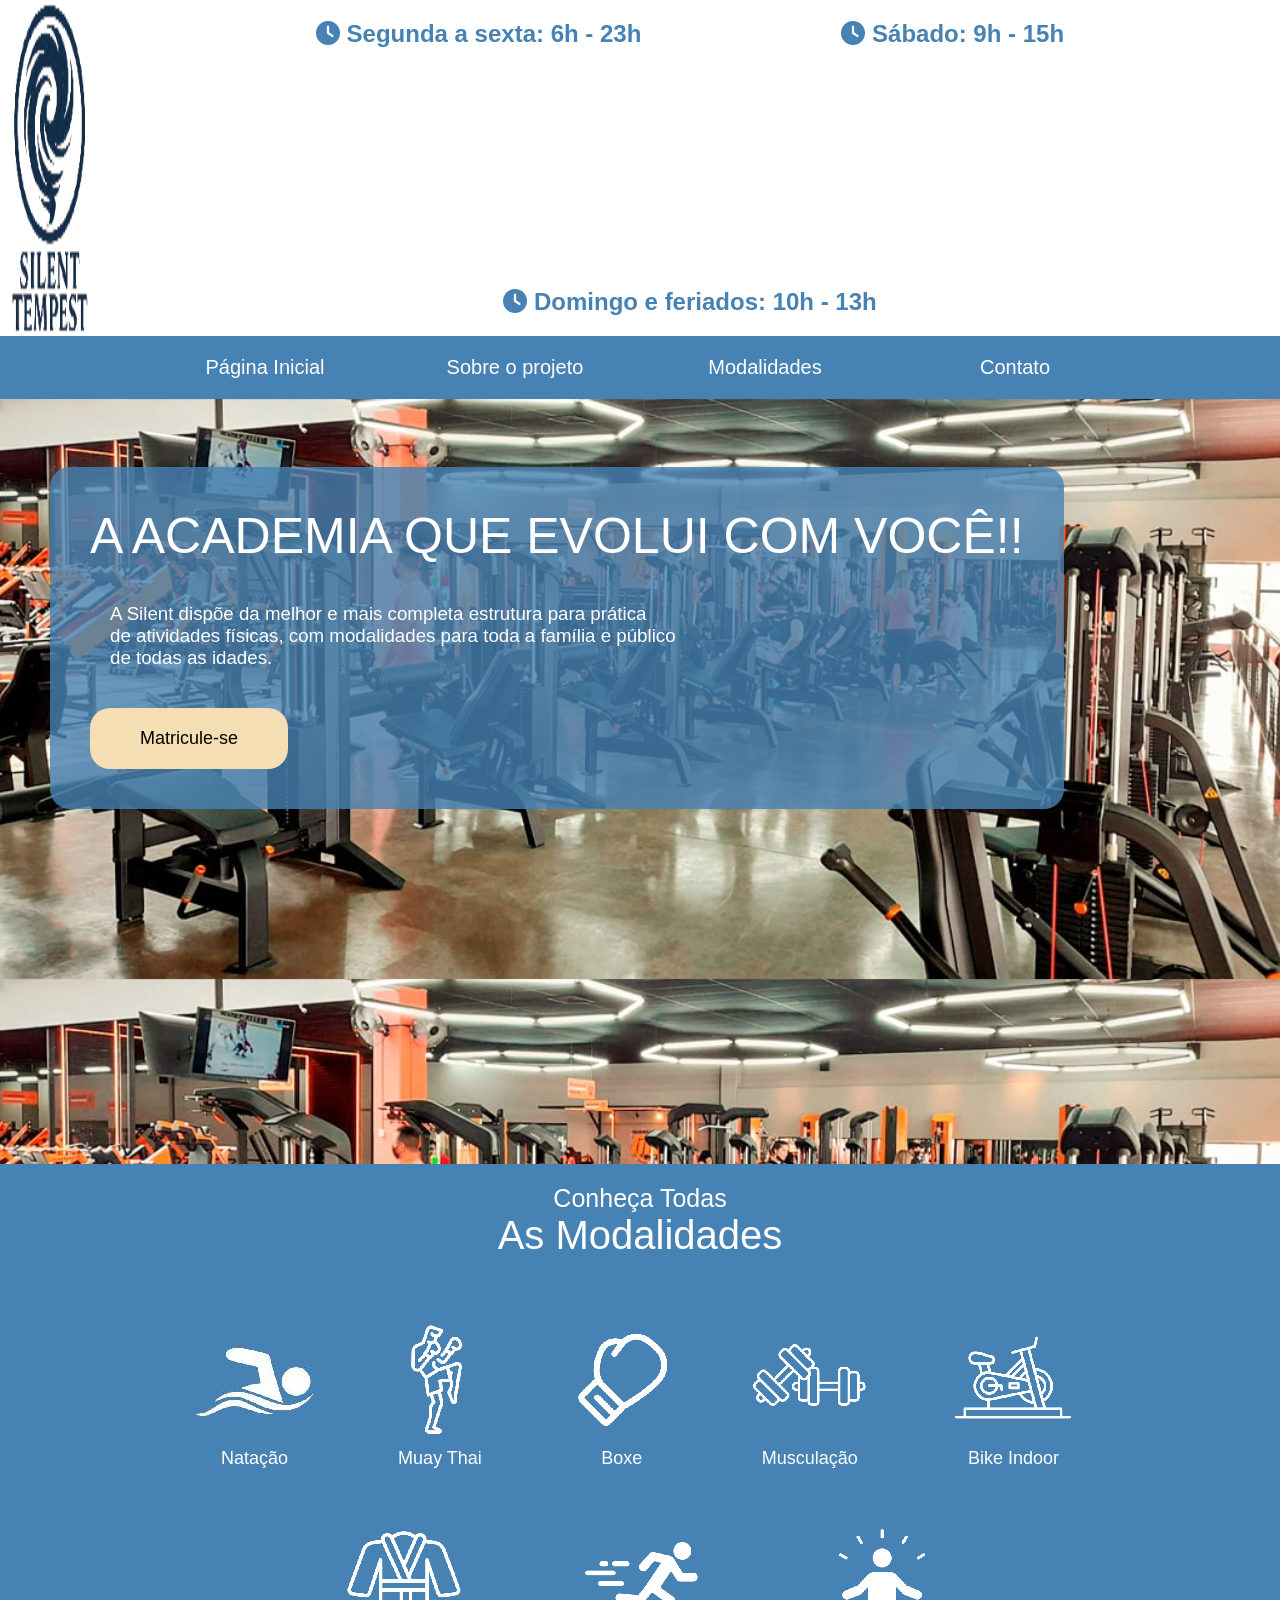
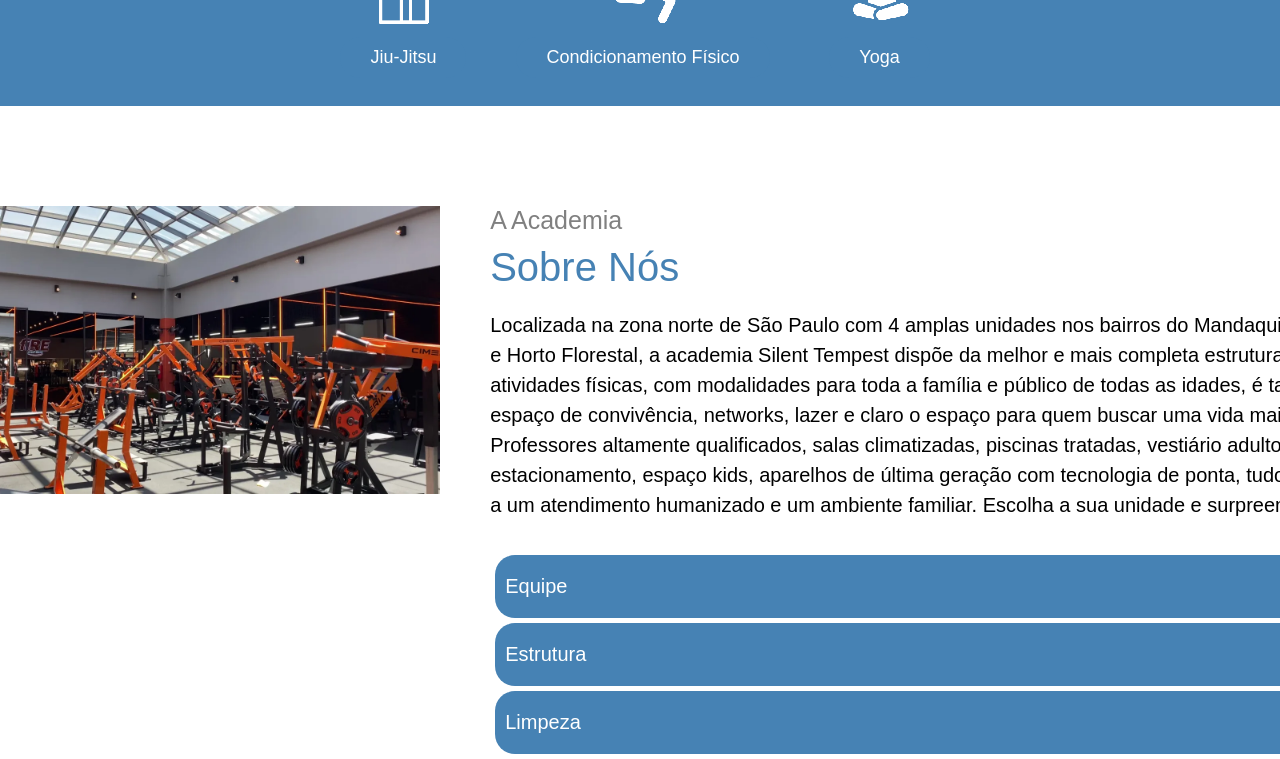
<file: site 2/site12/projeto25.html>
<!DOCTYPE html>
<html lang="en">
<head>
    <meta charset="UTF-8">
    <meta name="viewport" content="width=p, initial-scale=1.0">
    <title>Início - Academia Silent Tempest</title>
    <link rel="stylesheet" href="projeto25.css">
    <link rel="stylesheet" href="https://cdnjs.cloudflare.com/ajax/libs/font-awesome/6.5.0/css/all.min.css">
    <link rel="shortcut icon" href="imagens/Silentcopy.ico" type="image/x-icon">
</head>
<body>
    <div class="menu2">
        <img src="imagens/Logo academia.png" alt="Logo da academia">
        <nav class="horários">
            <h1><i class="fa-solid fa-clock"></i> Segunda a sexta: 6h - 23h</h1>
            <h1><i class="fa-solid fa-clock"></i> Sábado: 9h - 15h</h1>
            <h1><i class="fa-solid fa-clock"></i> Domingo e feriados: 10h - 13h</h1>
        </nav>
    </div>
    <div class="menu1">
            <nav class="navegacao">
                <ul class="navegacao1">
                    <li><a href="/site 2/site12/projeto25.html">Página Inicial</a></li>
                    <li><a href="/site 2/site14/sobre.html">Sobre o projeto</a></li>
                    <li><a href="/site 2/site13/modalidades.html">Modalidades</a></li>
                    <li><a href="/site 2/site15/contato.html">Contato</a></li>
                </ul>
            </nav>
    </div>
    <div class="setor1">
        <br>
        <div class="texto">
            <h1>A ACADEMIA QUE EVOLUI COM VOCÊ!!</h1>
            <div class="textinho">
                <h3>A Silent dispõe da melhor e mais completa estrutura para prática <br>
                    de atividades físicas, com modalidades para toda a família e público <br>
                    de todas as idades.
                </h3>
            </div>
            <a href="" class="button">Matricule-se</a>
        </div>
    </div>
    <div class="setor2">
        <h2>Conheça Todas</h2>
        <h1>As Modalidades</h1>
        <div class="modalidades">
            <div class="item1">
                <img src="imagens/Novo Projeto.jpg" alt="foto Natação">
                <button><a href="">Natação</a></button>
            </div>
            <div class="item2">
                <img src="imagens/muay thai.png" alt="muay thai">
                <button><a href="">Muay Thai</a></button>
            </div>
            <div class="item3">
                <img src="imagens/Boxe.png" alt="boxe">
                <button><a href="">Boxe</a></button>
            </div>
            <div class="item4">
                <img src="imagens/musculação.png" alt="dumbells">
                <button><a href="">Musculação</a></button>
            </div>
            <div class="item5">
                <img src="imagens/bike_indoor.png" alt="bike">
                <button><a href="">Bike Indoor</a></button>
            </div>
        </div>
        <br>
        <div class="modalidades2">
            <div class="item6">
                <img src="imagens/jiujitsu.png" alt="Jiu-Jitsu">
                <button><a href="">Jiu-Jitsu</a></button>
            </div>
            <div class="item7">
                <img src="imagens/cond.png" alt="pessoa correndo">
                <button><a href="">Condicionamento Físico</a></button>
            </div>
            <div class="item8">
                <img src="imagens/yoga.png" alt="Yoga">
                <button><a href="">Yoga</a></button>
            </div>
        </div>
        <br>
    </div>
    <section class="sobre">
        <img src="imagens/academia_fire_2.png" alt="foto da academia">
        <div class="sobre2">
            <h3>A Academia</h3>
            <h1>Sobre Nós</h1>
            <pre>
Localizada na zona norte de São Paulo com 4 amplas unidades nos bairros do Mandaqui, Cantareira, Imirim
e Horto Florestal, a academia Silent Tempest dispõe da melhor e mais completa estrutura para prática de
atividades físicas, com modalidades para toda a família e público de todas as idades, é também um
espaço de convivência, networks, lazer e claro o espaço para quem buscar uma vida mais saudável.
Professores altamente qualificados, salas climatizadas, piscinas tratadas, vestiário adulto e infantil,
estacionamento, espaço kids, aparelhos de última geração com tecnologia de ponta, tudo isso combinado
a um atendimento humanizado e um ambiente familiar. Escolha a sua unidade e surpreenda-se.
            </pre>
            <div class="por1">
                <p>Equipe</p>
                <p>100%</p>
            </div>
            <div class="por2">
                <p>Estrutura</p>
                <p>100%</p>
            </div>
            <div class="por3">
                <p>Limpeza</p>
                <p>100%</p>
            </div>
        </div>
    </section>
</body>
</html>
</file>
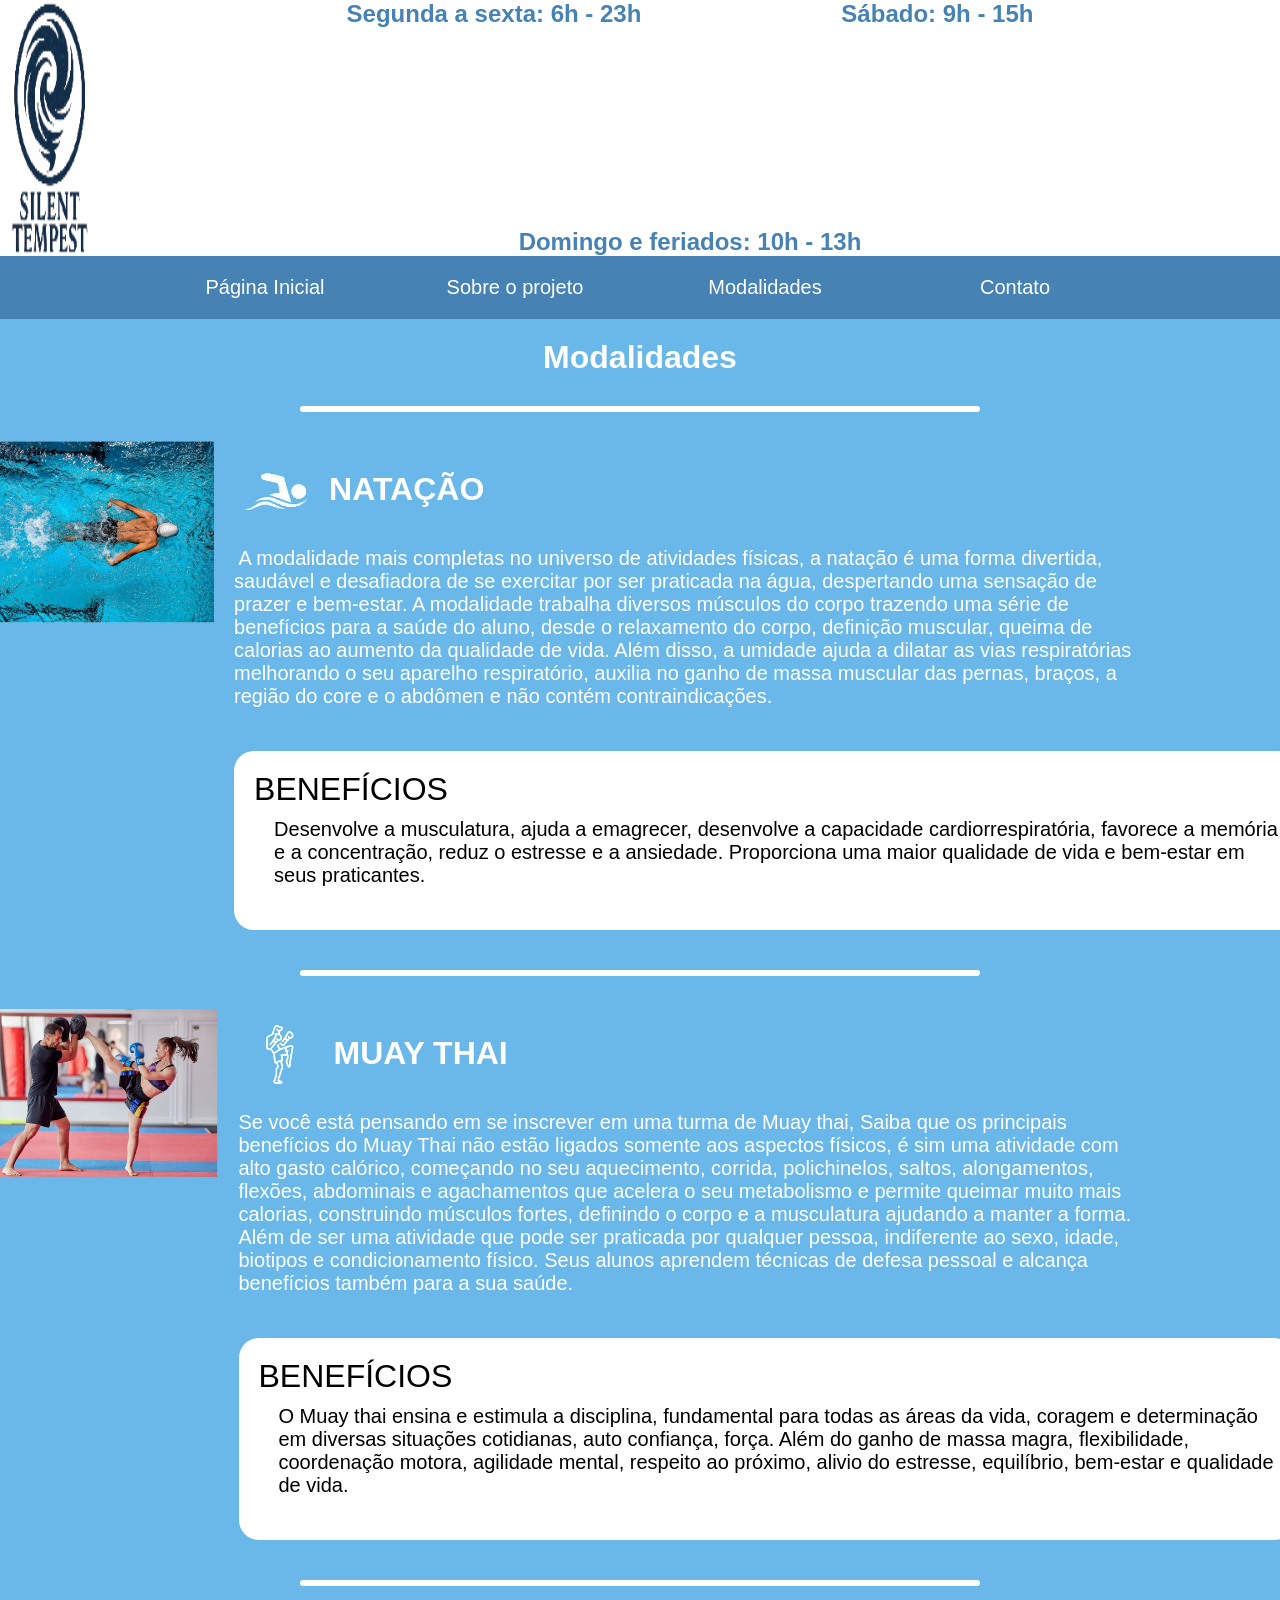
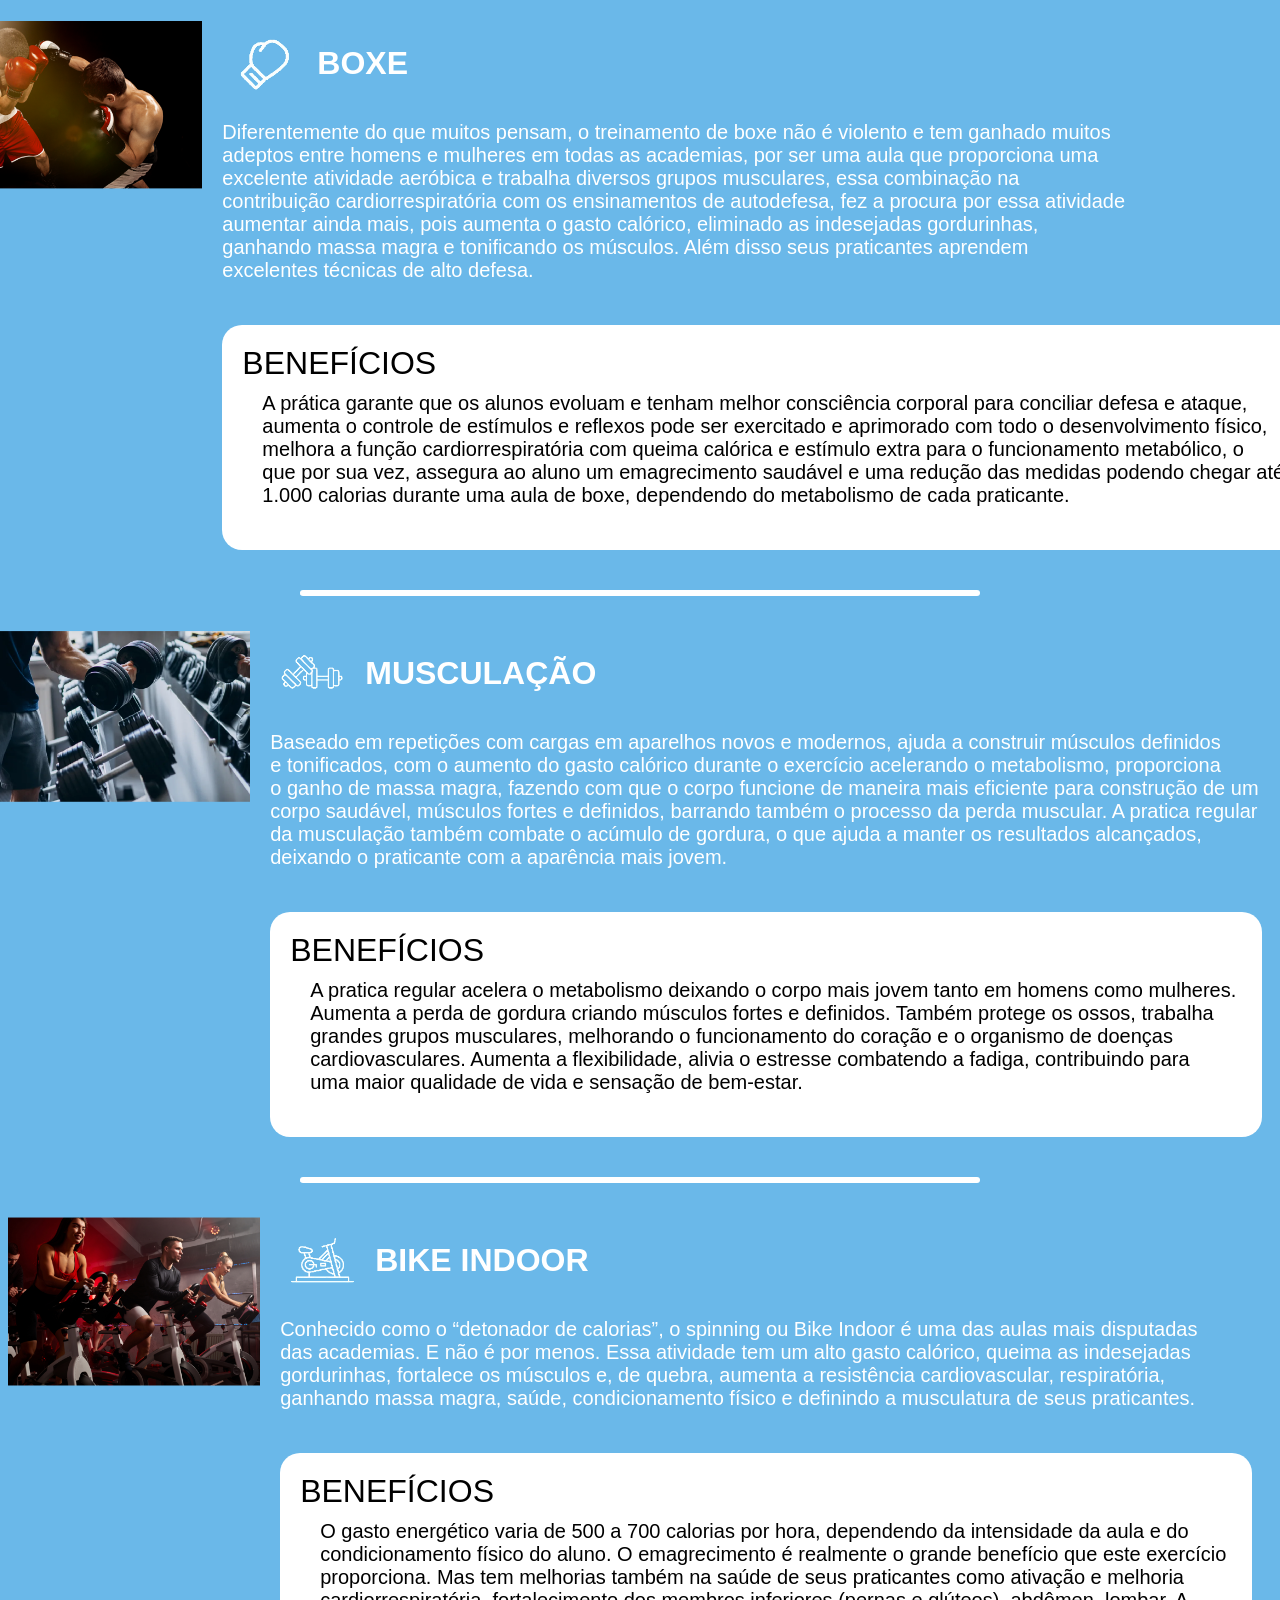
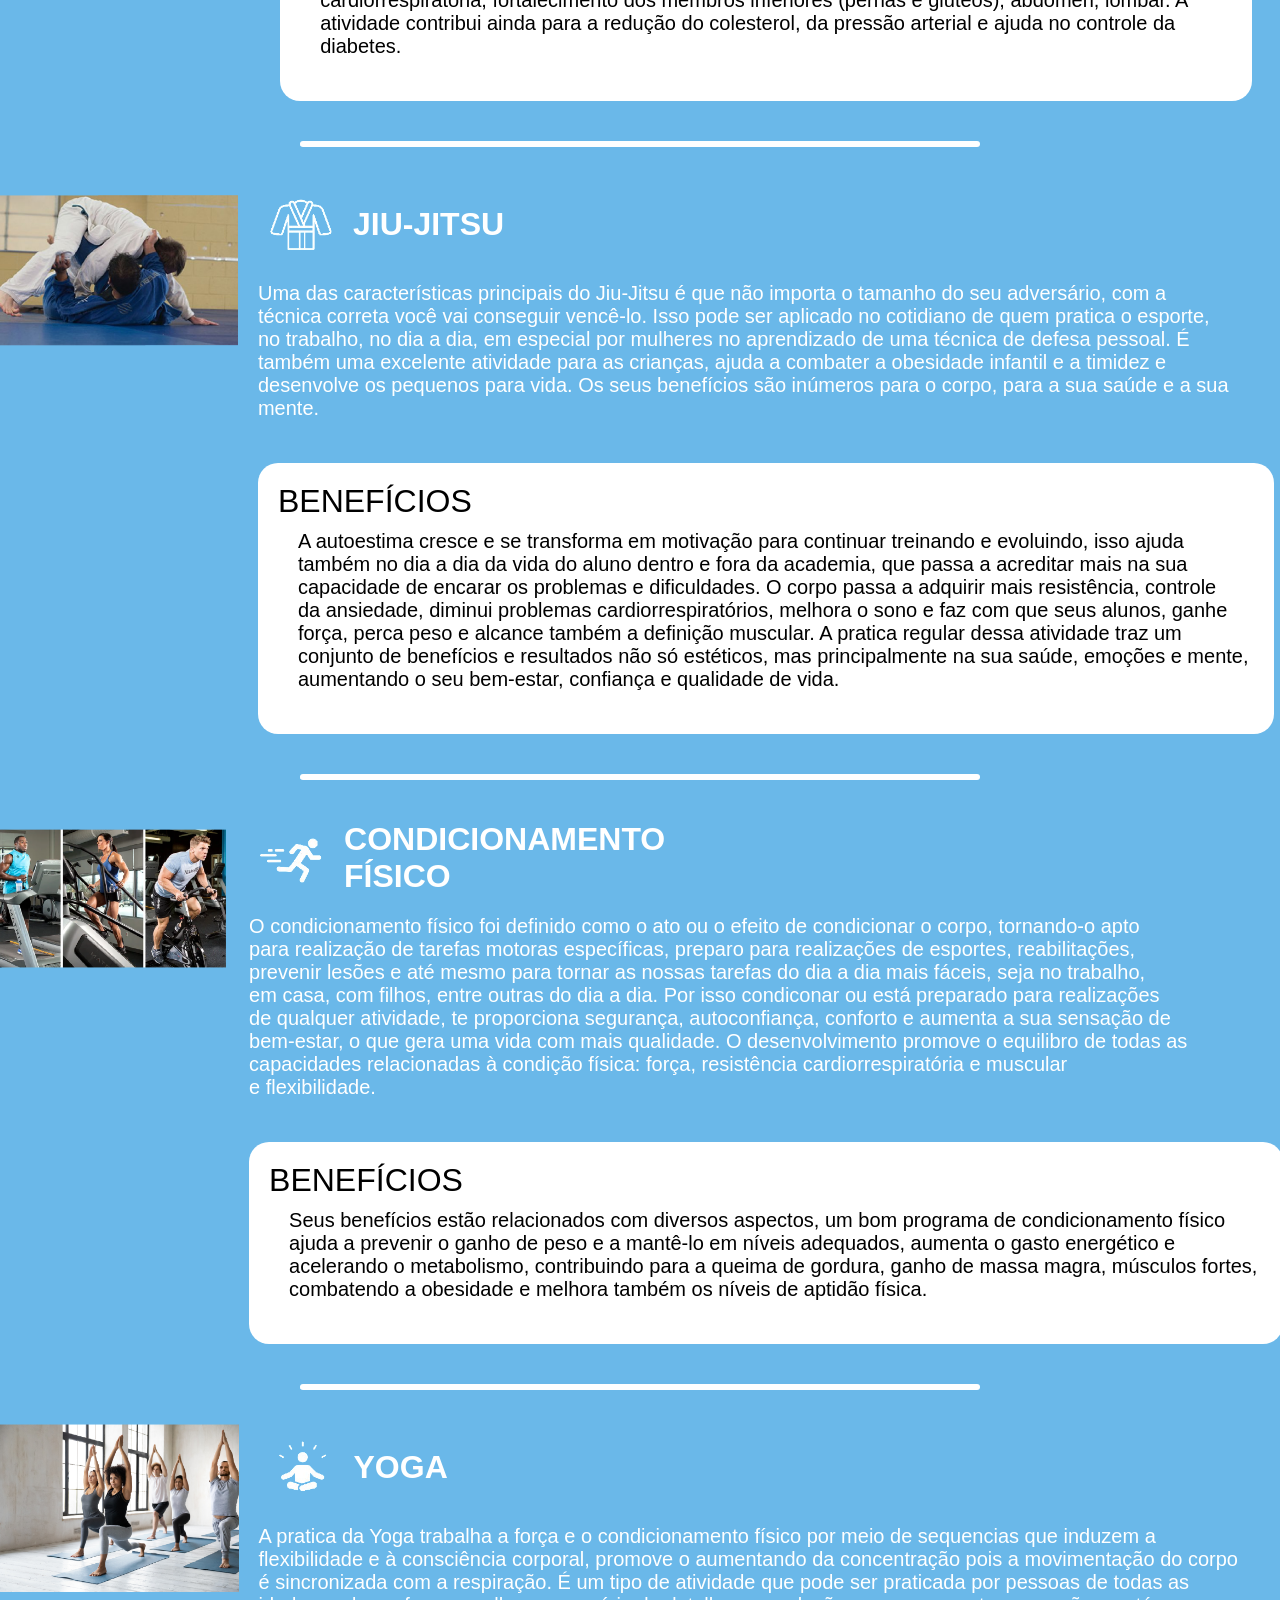
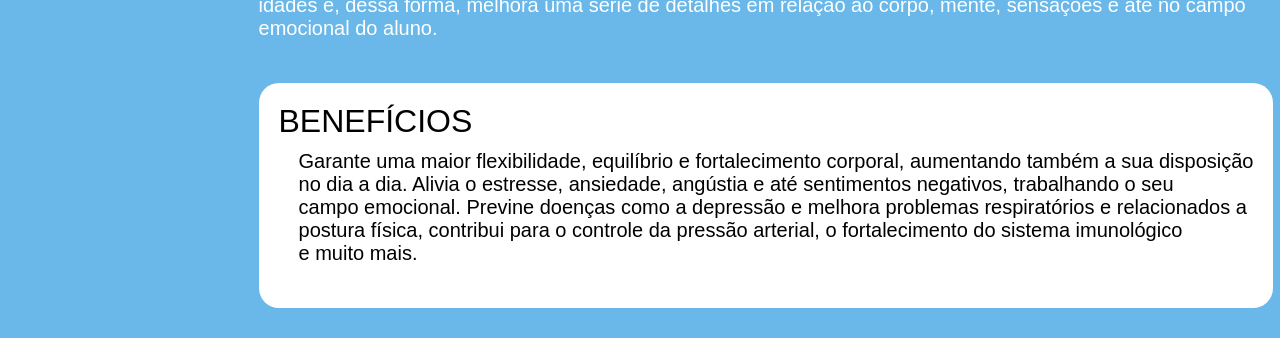
<file: site 2/site13/modalidades.html>
<!DOCTYPE html>
<html lang="en">
<head>
    <meta charset="UTF-8">
    <meta name="viewport" content="width=device-width, initial-scale=1.0">
    <title>Modalidades - Academia Silent Tempest</title>
    <link rel="stylesheet" href="mod.css">
    <link rel="shortcut icon" href="imagens/Silentcopy.ico" type="image/x-icon">
</head>
<body>
    <div class="menu2">
        <img src="imagens/Logo academia.png" alt="Logo da academia">
        <nav class="horários">
            <h1><i class="fa-solid fa-clock"></i> Segunda a sexta: 6h - 23h</h1>
            <h1><i class="fa-solid fa-clock"></i> Sábado: 9h - 15h</h1>
            <h1><i class="fa-solid fa-clock"></i> Domingo e feriados: 10h - 13h</h1>
        </nav>
    </div>
    <div class="menu1">
            <nav class="navegacao">
                <ul class="navegacao1">
                    <li><a href="/site 2/site12/projeto25.html">Página Inicial</a></li>
                    <li><a href="/site 2/site14/sobre.html">Sobre o projeto</a></li>
                    <li><a href="/site 2/site13/modalidades.html">Modalidades</a></li>
                    <li><a href="/site 2/site15/contato.html">Contato</a></li>
                </ul>
            </nav>
    </div>
    <div class="modalidades">
        <h1 class="titulinho">
            Modalidades
        </h1>
        <div class="barra">
            <p>a</p>
        </div>
        <div class="modal">
            <img src="imagens/pessoa-nado.png" alt="pessoa nadando">
            <div class="texto1">
                <div class="titulo">
                    <img src="imagens/image.png" alt="">
                    <h1>NATAÇÃO</h1>
                </div>
                <pre>
 A modalidade mais completas no universo de atividades físicas, a natação é uma forma divertida,
saudável e desafiadora de se exercitar por ser praticada na água, despertando uma sensação de
prazer e bem-estar. A modalidade trabalha diversos músculos do corpo trazendo uma série de
benefícios para a saúde do aluno, desde o relaxamento do corpo, definição muscular, queima de
calorias ao aumento da qualidade de vida. Além disso, a umidade ajuda a dilatar as vias respiratórias
melhorando o seu aparelho respiratório, auxilia no ganho de massa muscular das pernas, braços, a
região do core e o abdômen e não contém contraindicações.
                </pre>
                <div class="b1">
                    <h1>BENEFÍCIOS</h1>
                    <pre>
Desenvolve a musculatura, ajuda a emagrecer, desenvolve a capacidade cardiorrespiratória, favorece a memória
e a concentração, reduz o estresse e a ansiedade. Proporciona uma maior qualidade de vida e bem-estar em
seus praticantes.
                    </pre>
                </div>
            </div>
        </div>
        <div class="barra">
            <p>a</p>
        </div>
        <div class="modal">
            <img src="imagens/Novo Projeto.png" alt="pessoa lutando">
            <div class="texto1">
                <div class="titulo">
                    <img src="imagens/muay_thai-removed.png" alt="">
                    <h1>MUAY THAI</h1>
                </div>
                <pre>
Se você está pensando em se inscrever em uma turma de Muay thai, Saiba que os principais
benefícios do Muay Thai não estão ligados somente aos aspectos físicos, é sim uma atividade com
alto gasto calórico, começando no seu aquecimento, corrida, polichinelos, saltos, alongamentos,
flexões, abdominais e agachamentos que acelera o seu metabolismo e permite queimar muito mais
calorias, construindo músculos fortes, definindo o corpo e a musculatura ajudando a manter a forma.
Além de ser uma atividade que pode ser praticada por qualquer pessoa, indiferente ao sexo, idade,
biotipos e condicionamento físico. Seus alunos aprendem técnicas de defesa pessoal e alcança
benefícios também para a sua saúde.
                </pre>
                <div class="b1">
                    <h1>BENEFÍCIOS</h1>
                    <pre>
O Muay thai ensina e estimula a disciplina, fundamental para todas as áreas da vida, coragem e determinação
em diversas situações cotidianas, auto confiança, força. Além do ganho de massa magra, flexibilidade,
coordenação motora, agilidade mental, respeito ao próximo, alivio do estresse, equilíbrio, bem-estar e qualidade
de vida.
                    </pre>
                </div>
            </div>
        </div>
        <div class="barra">
            <p>a</p>
        </div>
        <div class="modal">
            <img src="imagens/Novo Projeto (2).png" alt="pessoa lutando 2">
            <div class="texto1">
                <div class="titulo">
                    <img src="imagens/Boxe-removed.png" alt="">
                    <h1>BOXE</h1>
                </div>
                <pre>
Diferentemente do que muitos pensam, o treinamento de boxe não é violento e tem ganhado muitos
adeptos entre homens e mulheres em todas as academias, por ser uma aula que proporciona uma
excelente atividade aeróbica e trabalha diversos grupos musculares, essa combinação na
contribuição cardiorrespiratória com os ensinamentos de autodefesa, fez a procura por essa atividade
aumentar ainda mais, pois aumenta o gasto calórico, eliminado as indesejadas gordurinhas,
ganhando massa magra e tonificando os músculos. Além disso seus praticantes aprendem
excelentes técnicas de alto defesa.
                </pre>
                <div class="b1">
                    <h1>BENEFÍCIOS</h1>
                    <pre>
A prática garante que os alunos evoluam e tenham melhor consciência corporal para conciliar defesa e ataque, 
aumenta o controle de estímulos e reflexos pode ser exercitado e aprimorado com todo o desenvolvimento físico, 
melhora a função cardiorrespiratória com queima calórica e estímulo extra para o funcionamento metabólico, o 
que por sua vez, assegura ao aluno um emagrecimento saudável e uma redução das medidas podendo chegar até 
1.000 calorias durante uma aula de boxe, dependendo do metabolismo de cada praticante.
                    </pre>
                </div>
            </div> 
        </div>
        <div class="barra">
            <p>a</p>
        </div>
        <div class="modal">
            <img src="imagens/Novo Projeto (3).png" alt="pessoa pegando peso">
            <div class="texto1">
                <div class="titulo">
                    <img src="imagens/musculacao-removed.png" alt="">
                    <h1>MUSCULAÇÃO</h1>
                </div>
                <pre>
Baseado em repetições com cargas em aparelhos novos e modernos, ajuda a construir músculos definidos 
e tonificados, com o aumento do gasto calórico durante o exercício acelerando o metabolismo, proporciona 
o ganho de massa magra, fazendo com que o corpo funcione de maneira mais eficiente para construção de um 
corpo saudável, músculos fortes e definidos, barrando também o processo da perda muscular. A pratica regular
da musculação também combate o acúmulo de gordura, o que ajuda a manter os resultados alcançados, 
deixando o praticante com a aparência mais jovem.
                </pre>
                <div class="b1">
                    <h1>BENEFÍCIOS</h1>
                    <pre>
A pratica regular acelera o metabolismo deixando o corpo mais jovem tanto em homens como mulheres. 
Aumenta a perda de gordura criando músculos fortes e definidos. Também protege os ossos, trabalha 
grandes grupos musculares, melhorando o funcionamento do coração e o organismo de doenças 
cardiovasculares. Aumenta a flexibilidade, alivia o estresse combatendo a fadiga, contribuindo para 
uma maior qualidade de vida e sensação de bem-estar.
                    </pre>
                </div>
            </div>
        </div>
        <div class="barra">
            <p>a</p>
        </div>
        <div class="modal">
            <img src="imagens/Novo Projeto (4).png" alt="pessoa bicicletando">
            <div class="texto1">
                <div class="titulo">
                    <img src="imagens/bike_indoor-removed.png" alt="">
                    <h1>BIKE INDOOR</h1>
                </div>
                <pre>
Conhecido como o “detonador de calorias”, o spinning ou Bike Indoor é uma das aulas mais disputadas 
das academias. E não é por menos. Essa atividade tem um alto gasto calórico, queima as indesejadas 
gordurinhas, fortalece os músculos e, de quebra, aumenta a resistência cardiovascular, respiratória, 
ganhando massa magra, saúde, condicionamento físico e definindo a musculatura de seus praticantes.
                </pre>
                <div class="b1">
                    <h1>BENEFÍCIOS</h1>
                    <pre>
O gasto energético varia de 500 a 700 calorias por hora, dependendo da intensidade da aula e do 
condicionamento físico do aluno. O emagrecimento é realmente o grande benefício que este exercício 
proporciona. Mas tem melhorias também na saúde de seus praticantes como ativação e melhoria 
cardiorrespiratória, fortalecimento dos membros inferiores (pernas e glúteos), abdômen, lombar. A 
atividade contribui ainda para a redução do colesterol, da pressão arterial e ajuda no controle da 
diabetes.
                    </pre>
                </div>
            </div>
        </div>
        <div class="barra">
            <p>a</p>
        </div>
        <div class="modal">
            <img src="imagens/Novo Projeto (5).png" alt="pessoa no chão lutando">
            <div class="texto1">
                <div class="titulo">
                    <img src="imagens/jiujitsu-removed.png" alt="">
                    <h1>JIU-JITSU</h1>
                </div>
                <pre>
Uma das características principais do Jiu-Jitsu é que não importa o tamanho do seu adversário, com a 
técnica correta você vai conseguir vencê-lo. Isso pode ser aplicado no cotidiano de quem pratica o esporte, 
no trabalho, no dia a dia, em especial por mulheres no aprendizado de uma técnica de defesa pessoal. É 
também uma excelente atividade para as crianças, ajuda a combater a obesidade infantil e a timidez e 
desenvolve os pequenos para vida. Os seus benefícios são inúmeros para o corpo, para a sua saúde e a sua 
mente.
                </pre>
                <div class="b1">
                    <h1>BENEFÍCIOS</h1>
                    <pre>
A autoestima cresce e se transforma em motivação para continuar treinando e evoluindo, isso ajuda 
também no dia a dia da vida do aluno dentro e fora da academia, que passa a acreditar mais na sua 
capacidade de encarar os problemas e dificuldades. O corpo passa a adquirir mais resistência, controle 
da ansiedade, diminui problemas cardiorrespiratórios, melhora o sono e faz com que seus alunos, ganhe 
força, perca peso e alcance também a definição muscular. A pratica regular dessa atividade traz um 
conjunto de benefícios e resultados não só estéticos, mas principalmente na sua saúde, emoções e mente, 
aumentando o seu bem-estar, confiança e qualidade de vida.
                    </pre>
                </div>
            </div>
        </div>
        <div class="barra">
            <p>a</p>
        </div>
        <div class="modal">
            <img src="imagens/Novo Projeto (6).png" alt="pessoa correndo">
            <div class="texto1">
                <div class="titulo">
                    <img src="imagens/condfisico-removed.png" alt="">
                    <h1>CONDICIONAMENTO <br> FÍSICO</h1>
                </div>
                <pre>
O condicionamento físico foi definido como o ato ou o efeito de condicionar o corpo, tornando-o apto 
para realização de tarefas motoras específicas, preparo para realizações de esportes, reabilitações, 
prevenir lesões e até mesmo para tornar as nossas tarefas do dia a dia mais fáceis, seja no trabalho, 
em casa, com filhos, entre outras do dia a dia. Por isso condiconar ou está preparado para realizações 
de qualquer atividade, te proporciona segurança, autoconfiança, conforto e aumenta a sua sensação de 
bem-estar, o que gera uma vida com mais qualidade. O desenvolvimento promove o equilibro de todas as 
capacidades relacionadas à condição física: força, resistência cardiorrespiratória e muscular 
e flexibilidade.
                </pre>
                <div class="b1">
                    <h1>BENEFÍCIOS</h1>
                    <pre>
Seus benefícios estão relacionados com diversos aspectos, um bom programa de condicionamento físico 
ajuda a prevenir o ganho de peso e a mantê-lo em níveis adequados, aumenta o gasto energético e 
acelerando o metabolismo, contribuindo para a queima de gordura, ganho de massa magra, músculos fortes, 
combatendo a obesidade e melhora também os níveis de aptidão física.
                    </pre>
                </div>
            </div>
        </div>
        <div class="barra">
            <p>a</p>
        </div>
        <div class="modal">
            <img src="imagens/Novo Projeto (1).png" alt="pessoa nadando">
            <div class="texto1">
                <div class="titulo">
                    <img src="imagens/yoga-removed.png" alt="">
                    <h1>YOGA</h1>
                </div>
                <pre>
A pratica da Yoga trabalha a força e o condicionamento físico por meio de sequencias que induzem a 
flexibilidade e à consciência corporal, promove o aumentando da concentração pois a movimentação do corpo 
é sincronizada com a respiração. É um tipo de atividade que pode ser praticada por pessoas de todas as 
idades e, dessa forma, melhora uma série de detalhes em relação ao corpo, mente, sensações e até no campo 
emocional do aluno.
                </pre>
                <div class="b1">
                    <h1>BENEFÍCIOS</h1>
                    <pre>
Garante uma maior flexibilidade, equilíbrio e fortalecimento corporal, aumentando também a sua disposição
no dia a dia. Alivia o estresse, ansiedade, angústia e até sentimentos negativos, trabalhando o seu
campo emocional. Previne doenças como a depressão e melhora problemas respiratórios e relacionados a 
postura física, contribui para o controle da pressão arterial, o fortalecimento do sistema imunológico 
e muito mais.
                    </pre>
                </div>
            </div>
        </div>
    </div>
</body>
</html>
</file>
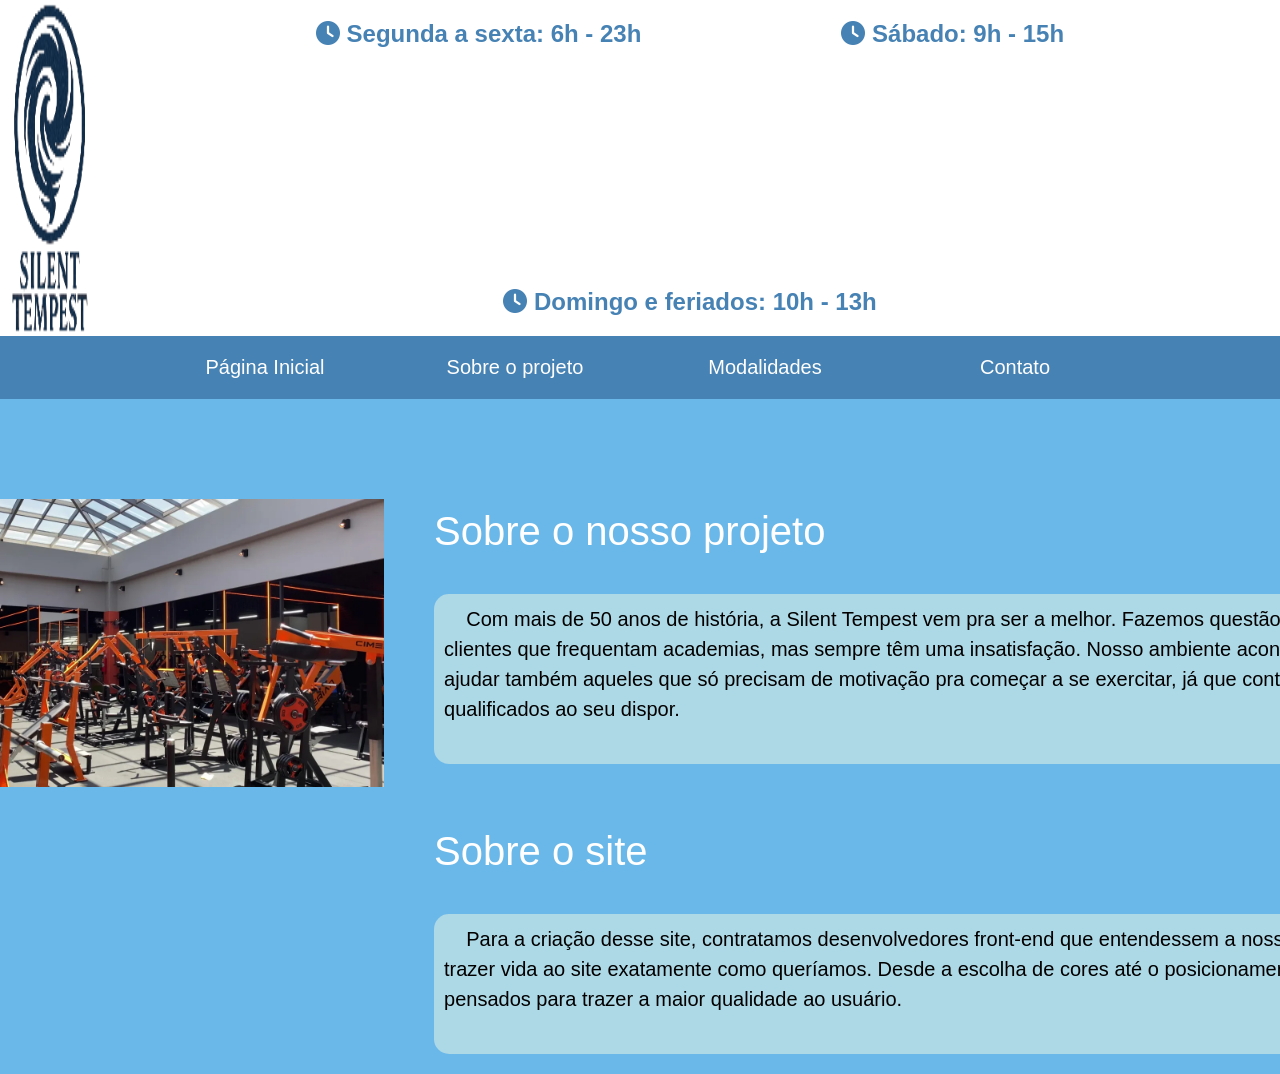
<file: site 2/site14/sobre.html>
<!DOCTYPE html>
<html lang="en">
<head>
    <meta charset="UTF-8">
    <meta name="viewport" content="width=p, initial-scale=1.0">
    <title>Sobre o Projeto - Academia Silent Tempest</title>
    <link rel="stylesheet" href="https://cdnjs.cloudflare.com/ajax/libs/font-awesome/6.5.0/css/all.min.css">
    <link rel="shortcut icon" href="imagens/Silentcopy.ico" type="image/x-icon">
    <link rel="stylesheet" href="sobre.css">

</head>
<body>
    <div class="menu2">
        <img src="imagens/Logo academia.png" alt="Logo da academia">
        <nav class="horários">
            <h1><i class="fa-solid fa-clock"></i> Segunda a sexta: 6h - 23h</h1>
            <h1><i class="fa-solid fa-clock"></i> Sábado: 9h - 15h</h1>
            <h1><i class="fa-solid fa-clock"></i> Domingo e feriados: 10h - 13h</h1>
        </nav>
    </div>
    <div class="menu1">
            <nav class="navegacao">
                <ul class="navegacao1">
                    <li><a href="/site 2/site12/projeto25.html">Página Inicial</a></li>
                    <li><a href="/site 2/site14/sobre.html">Sobre o projeto</a></li>
                    <li><a href="/site 2/site13/modalidades.html">Modalidades</a></li>
                    <li><a href="/site 2/site15/contato.html">Contato</a></li>
                </ul>
            </nav>
    </div>
    <section class="sobre">
        <img src="imagens/academia_fire_2.png" alt="foto da academia">
        <div class="sobre2">
            <div class="parag1">
                <h1>Sobre o nosso projeto</h1>
            <pre>
    Com mais de 50 anos de história, a Silent Tempest vem pra ser a melhor. Fazemos questão de trazer e fidelizar
clientes que frequentam academias, mas sempre têm uma insatisfação. Nosso ambiente aconchegante e familiar visa
ajudar também aqueles que só precisam de motivação pra começar a se exercitar, já que contamos com profissionais
qualificados ao seu dispor.
            </pre>
            </div>
            <div class="parag2">
                <h1> Sobre o site </h1>
            <pre>
    Para a criação desse site, contratamos desenvolvedores front-end que entendessem a nossa proposta, e pudessem
trazer vida ao site exatamente como queríamos. Desde a escolha de cores até o posicionamento de textos foram
pensados para trazer a maior qualidade ao usuário.
            </pre>
            </div>
        </div>
    </section>
</body>
</html>
</file>
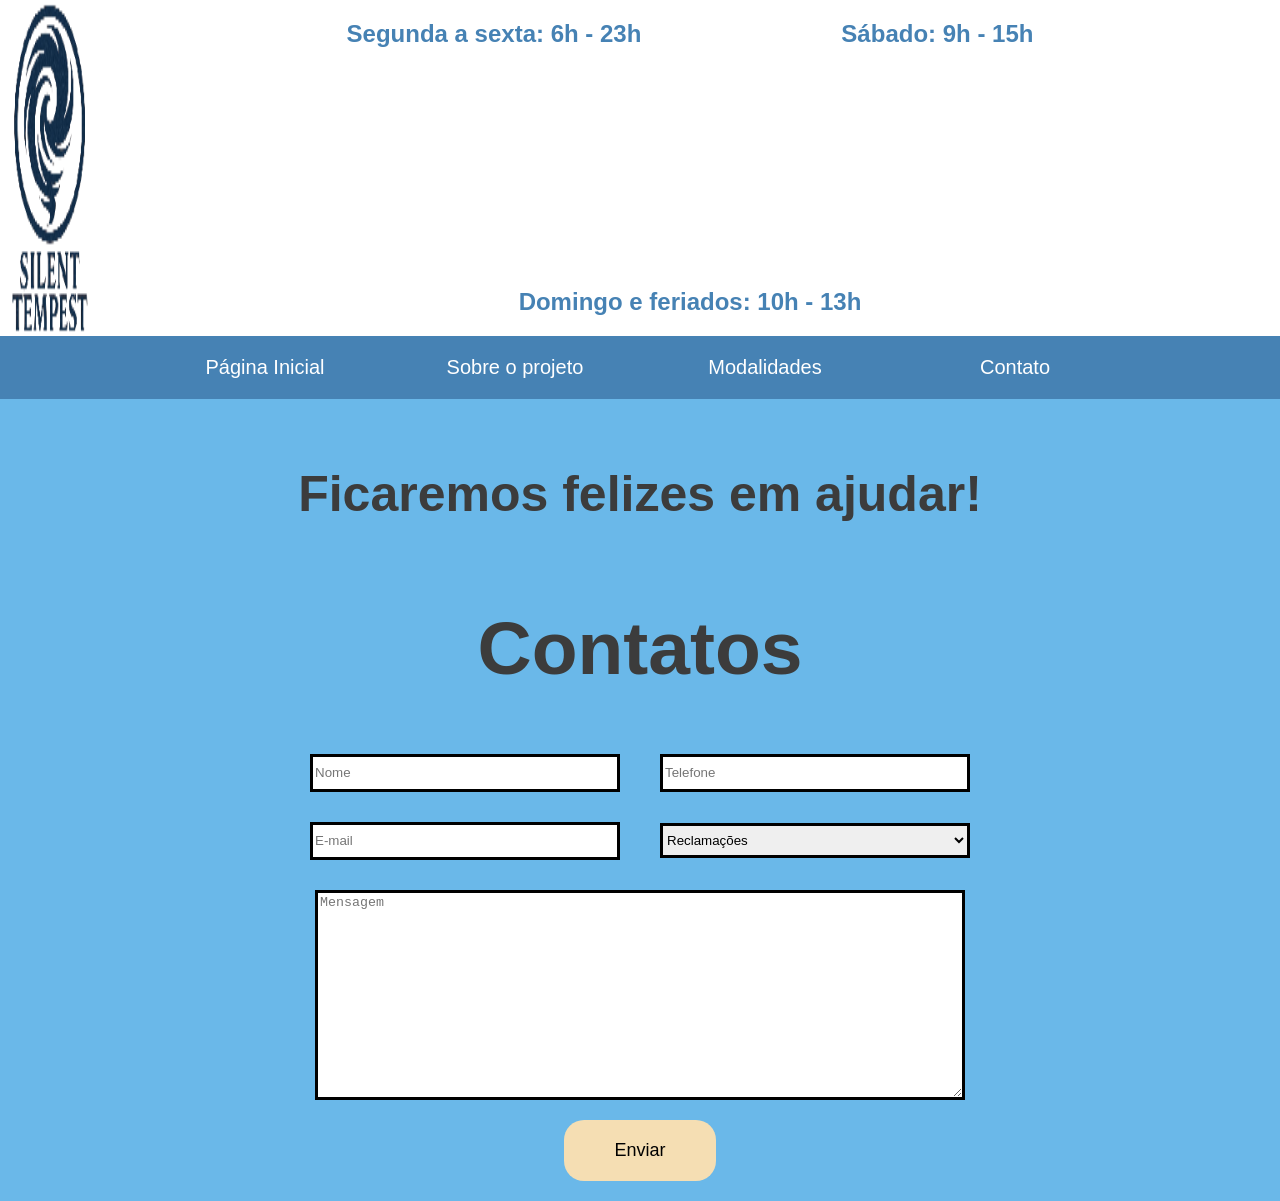
<file: site 2/site15/contato.html>
<!DOCTYPE html>
<html lang="en">
<head>
    <meta charset="UTF-8">
    <meta name="viewport" content="width=device-width, initial-scale=1.0">
    <title>Contatos - Academia Silent Tempest</title>
    <link rel="stylesheet" href="cont.css">
    <link rel="shortcut icon" href="imagens/Silentcopy.ico" type="image/x-icon">
</head>
<body>
    <div class="menu2">
        <img src="imagens/Logo academia.png" alt="Logo da academia">
        <nav class="horários">
            <h1><i class="fa-solid fa-clock"></i> Segunda a sexta: 6h - 23h</h1>
            <h1><i class="fa-solid fa-clock"></i> Sábado: 9h - 15h</h1>
            <h1><i class="fa-solid fa-clock"></i> Domingo e feriados: 10h - 13h</h1>
        </nav>
    </div>
    <div class="menu1">
            <nav class="navegacao">
                <ul class="navegacao1">
                    <li><a href="/site 2/site12/projeto25.html">Página Inicial</a></li>
                    <li><a href="/site 2/site14/sobre.html">Sobre o projeto</a></li>
                    <li><a href="/site 2/site13/modalidades.html">Modalidades</a></li>
                    <li><a href="/site 2/site15/contato.html">Contato</a></li>
                </ul>
            </nav>
    </div>
    <div class="texto">
        <h4>Ficaremos felizes em ajudar!</h4>
        <h2>Contatos</h2>
    </div>
    <div class="caixa1">
        <input type="text" id="nome" name="Nome" placeholder="Nome" required>
        <input type="text" id="nome" name="Telefone" placeholder="Telefone" required>
    </div>
    <div class="caixa2">
        <input type="text" id="nome" name="E-mail" placeholder="E-mail">
        <select name="oiiiiii" required>
            <option value="reclamaçoes">Reclamações</option>
            <option value="Suspensão">Suspensão</option>
            <option value="sugestoes">Sugestões</option>
            <option value="elogios">Elogios</option>
          </select>
    </div>
    <div    class="area">
        <textarea name="Mensagem" id="Mensagem" placeholder="Mensagem"></textarea rows='5'>
        </div>
    <div class="blabla">
        <a href="/site 2/site12/projeto25.html" class="botao">Enviar</a>
    </div>
</body>
</body>
</html>
</file>
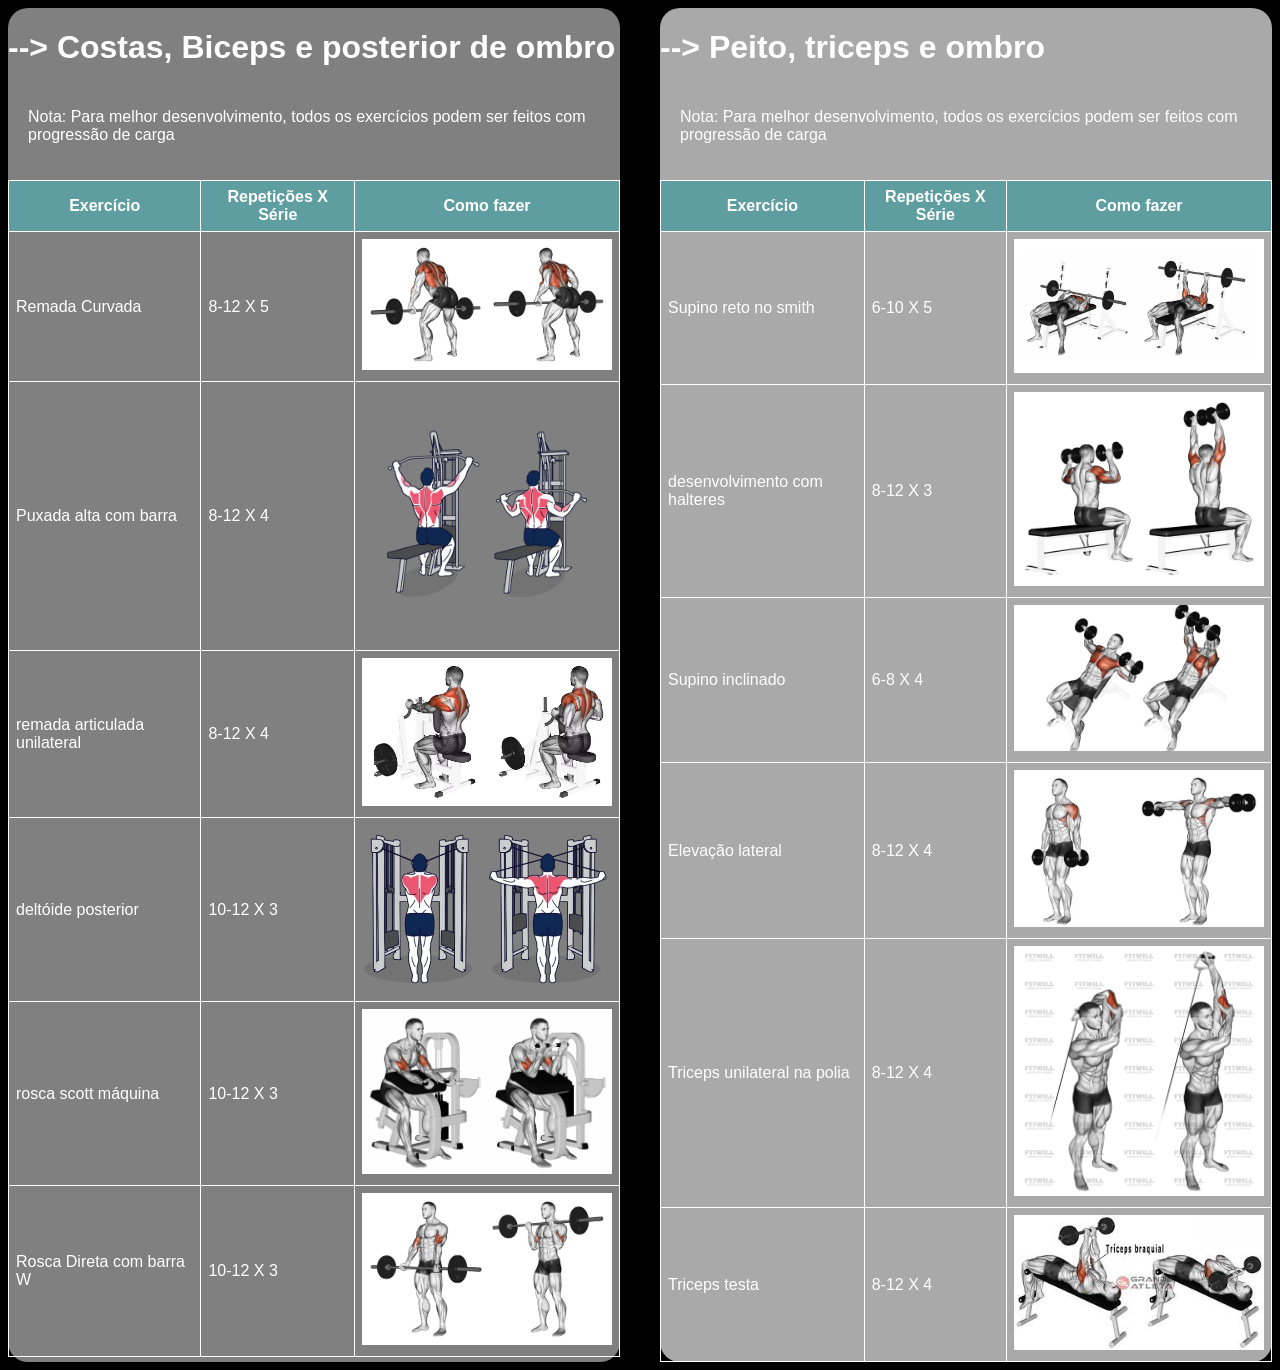
<file: site 2/table_treinos/projeto2.html>
<!DOCTYPE html>
<html lang="en">
<head>
    <meta charset="UTF-8">
    <meta name="viewport" content="width=device-width, initial-scale=1.0">
    <title>Treinos</title>
    <link rel="stylesheet" href="style2.css">
    <link rel="shortcut icon" href="imagens/gatogatogatogato.ico" type="image/x-icon">
</head>
<body>
        <div class="treino1">
            <h1>--> Costas, Biceps e posterior de ombro</h1>
    <p> Nota: Para melhor desenvolvimento, todos os exercícios podem ser feitos com progressão de carga</p>
    <table>
        <tr>
            <th>Exercício</th>
            <th>Repetições X Série</th>
            <th>Como fazer</th>
        </tr>
        <tr>
            <td>Remada Curvada</td>
            <td>8-12 X 5</td>
            <td><img src="imagens/image.png" alt="Remada Curvada"></td>
        </tr>
        <tr>
            <td>Puxada alta com barra</td>
            <td>8-12 X 4</td>
            <td><img src="imagens/exerc.png" alt="puxada alta"></td>
        </tr>
        <tr>
            <td>remada articulada <br> unilateral</td>
            <td>8-12 X 4</td>
            <td><img src="imagens/Remada.png" alt="remada articulada"></td>
        </tr>
        <tr>
            <td>deltóide posterior</td>
            <td>10-12 X 3</td>
            <td><img src="imagens/deltóide.png" alt="deltóide na polia"></td>
        </tr>
        <tr>
            <td>rosca scott máquina</td>
            <td>10-12 X 3</td>
            <td><img src="imagens/rosca_scott.png" alt="Rosca Scott"></td>
        </tr>
        <tr>
            <td>Rosca Direta com barra W</td>
            <td>10-12 X 3</td>
            <td><img src="imagens/rosca-direta-barra-reta-ou-w.png" alt=""></td>
        </tr>
    </table>
        </div>
        <br>
        <br>
        <div class="treino2">
            <h1>--> Peito, triceps e ombro</h1>
            <p> Nota: Para melhor desenvolvimento, todos os exercícios podem ser feitos com progressão de carga</p>
            <table>
                <tr>
                    <th>Exercício</th>
                    <th>Repetições X Série</th>
                    <th>Como fazer</th>
                </tr>
                <tr>
                    <td>Supino reto no smith</td>
                    <td>6-10 X 5</td>
                    <td><img src="imagens/supino-fechado.png" alt=""></td>
                </tr>
                <tr>
                    <td>desenvolvimento com halteres</td>
                    <td>8-12 X 3</td>
                    <td><img src="imagens/desenvolvimento-com-halteres-.png" alt=""></td>
                </tr>
                <tr>
                    <td>Supino inclinado</td>
                    <td>6-8 X 4</td>
                    <td><img src="imagens/supino-inclinado-com-halteres.png" alt=""></td>
                </tr>
                <tr>
                    <td>Elevação lateral</td>
                    <td>8-12 X 4</td>
                    <td><img src="imagens/Elevacao_lateral.png" alt=""></td>
                </tr>
                <tr>
                    <td>Triceps unilateral na polia</td>
                    <td>8-12 X 4</td>
                    <td><img src="imagens/triceps_uni.png" alt=""></td>
                </tr>
                <tr>
                    <td>Triceps testa</td>
                    <td>8-12  X 4</td>
                    <td><img src="imagens/triceps testa.png" alt=""></td>
                </tr>
            </table>
        </div>      
</body>
</html>
</file>
<file: site 2/site12/projeto25.css>
body{
    color: white;
    font-family: Arial, Helvetica, sans-serif;
    margin: 0;
    padding: 0;
}
nav{
    display: flex; gap: 200px; justify-content: center;
    align-items: center;
}
.menu1{
    background-color: steelblue;
}
.menu2{
    background-color: white;
    display: flex;
    color: steelblue;
    justify-content: space-between;
}
.menu2 img{
    max-width: 100px;
}
.horários{
    display: flex;
    align-items: center;
    justify-content: center;
    flex-wrap: wrap;
    flex: 1;
}
.navegacao1{
    display: flex; gap: 100px; align-items: center;
    margin: 0;
    padding: 0;
}
.navegacao1 li{
    list-style: none;
    width: 150px;
    font-size: 20px;
}
.navegacao1 a{
    text-decoration: none;
    display: flex;
    justify-content: center;
    align-items: center;
    color: white;
    width: 100%;
    padding: 20px 0;
    overflow: hidden;
    z-index: 1;
    position: relative;
}
.navegacao1 a:hover{
    color: black;
}
.navegacao1 a::before {
    content: "";
    position: absolute;
    top: 0;
    left: 0;
    width: 100%;
    height: 0%;
    background-color: wheat;
    z-index: -1;
    transition: height 0.3s ease-in-out;
}
.navegacao1 a:hover::before {
    height: 100%;
}
.setor1{
    background-image: url(./imagens/academia-fire.jpg); 
    height: 85vh;
    width: 99,5vw;
    background-size: 100%;
}
.texto{
    background-color: rgba(70, 130, 180, 0.8);
    display: inline-block;
    border-radius: 20px;
    margin-top: 50px;
    margin-left: 50px;
    padding: 40px 40px;
}
.texto h1{
    font-size: 50px;
    margin: 0;
    font-weight: 100;
}
.textinho{
    padding: 20px;
}
.textinho h3{
    font-weight: 400;
}
.button{
    display: inline-block;
    background-color: wheat;
    border-radius: 20px;
    border: none;
    padding: 20px 50px;
    font-size: 18px;
    text-decoration: none;
    color: black;
    cursor: pointer;
    transition: background-color 0.3s, color 0.3s;
}
.button:hover {
    background-color: #0E76E6;
    color: white;
    box-shadow: 0 4px 15px rgba(0,0,0,0.2);
}   
.setor2{
    background-color: steelblue;
}
.setor2 h1{
    text-align: center;
    margin: 0;
    font-size: 40px;
    padding-bottom: 50px;
    font-weight: 200;
}
.setor2 h2{
    text-align: center;
    margin: 0;
    padding-top: 20px;
    font-size: 25px;
    font-weight: 200;
}
.setor2 button{
    display: inline-block;
    border-radius: 20px;
    border: none;
    padding: 10px 30px;
    font-size: 18px;
    text-decoration: none;
    background-color: steelblue;
}
.setor2 a{
    text-decoration: none;
    color: white;
}
.item1, .item2, .item3, .item4, .item5, .item6, .item7, .item8{
    align-items: center;
    justify-content: center;
    display: flex;
    flex-direction: column;
}
.modalidades, .modalidades2{
    display: flex;
    align-items: center;
    justify-content: center; gap: 50px;
    padding: 10px;
}
.sobre img{
    height: 40%;
    width: 40%;
    padding: 100px 50px 100px 100px;
}
.sobre2 pre{
    color: black;
    font-family: Arial, Helvetica, sans-serif;
    font-size: 20px;
    line-height: 30px;
    margin: 0;
}
.sobre2 h1{
    color: steelblue;
    margin: 0;
    font-size: 40px;
    padding-top: 10px;
    padding-bottom: 20px;
    font-weight: 200;
}
.sobre2 h3{
    color: grey;  
    font-size: 25px;
    margin: 0;
    font-weight: 200;
}
.sobre2{
    margin: 100px 0px 0px;
}
.sobre{
    display: flex;
    justify-content: center;
}
.por1, .por2, .por3{
    background-color: steelblue;
    display: inline-block;
    color: white;
    display: flex; justify-content: space-between;
    border-radius: 20px;
    margin: 5px;
}
.por1, .por2, .por3 p{
    padding: 0 10px 0;
    font-weight: 500;
    font-size: 20px;
}
</file>
<file: site 2/site13/mod.css>
body{
    color: white;
    font-family: Arial, Helvetica, sans-serif;
    margin: 0;
    padding: 0;
}
nav{
    display: flex; gap: 200px; justify-content: center;
    align-items: center;
}
.menu1{
    background-color: steelblue;
}
.menu2{
    background-color: white;
    display: flex;
    color: steelblue;
    justify-content: space-between;
}
.menu2 img{
    max-width: 100px;
}
.horários{
    display: flex;
    align-items: center;
    justify-content: center;
    flex-wrap: wrap;
    flex: 1;
}
.navegacao1{
    display: flex; gap: 100px; align-items: center;
    margin: 0;
    padding: 0;
}
.navegacao1 li{
    list-style: none;
    width: 150px;
    font-size: 20px;
}
.navegacao1 a{
    text-decoration: none;
    display: flex;
    justify-content: center;
    align-items: center;
    color: white;
    width: 100%;
    padding: 20px 0;
    overflow: hidden;
    z-index: 1;
    position: relative;
}
.navegacao1 a:hover{
    color: black;
}
.navegacao1 a::before {
    content: "";
    position: absolute;
    top: 0;
    left: 0;
    width: 100%;
    height: 0%;
    background-color: wheat;
    z-index: -1;
    transition: height 0.3s ease-in-out;
}
.navegacao1 a:hover::before {
    height: 100%;
}
.modalidades{
    background-color: #6ab8e9;
}
.modal{
    display: flex;
    justify-content: center;
    padding: 10px;
}
.modal img{
    height: 20%;
    width: 20%;
    margin: 0;
}
h1{
    margin: 0;
    
}
pre{
    font-family: Arial, Helvetica, sans-serif;
    margin: 0;
    padding-left: 20px;
    font-size: 20px;

}
.texto1 img{
    height: 65px;
    width: 65px;
    padding: 20px;
}
.titulo{
    display: flex;
    padding: 5px 10px;
    align-items: center;
}
.b1{
    background-color: white;
    color: black;
    border-radius: 20px;
    padding: 20px;
    margin: 20px; 
}
.b1 h1{
    display: flex;
    padding-bottom: 10px;
    font-weight: 200;
}
.b1 pre{
    margin: 0;
}
.barra{
    background-color: white;
    margin: 10px 300px;
    border-radius: 30px;
    font-size: 5px;
}
.titulinho{
    display: flex;
    justify-content: center;
    padding: 20px;
}
</file>
<file: site 2/site14/sobre.css>
body{
    color: black;
    font-family: Arial, Helvetica, sans-serif;
    margin: 0;
    padding: 0;
}
nav{
    display: flex; gap: 200px; justify-content: center;
    align-items: center;
}
.menu1{
    background-color: steelblue;
}
.menu2{
    background-color: white;
    display: flex;
    color: steelblue;
    justify-content: space-between;
}
.menu2 img{
    max-width: 100px;
}
.horários{
    display: flex;
    align-items: center;
    justify-content: center;
    flex-wrap: wrap;
    flex: 1;
}
.navegacao1{
    display: flex; gap: 100px; align-items: center;
    margin: 0;
    padding: 0;
}
.navegacao1 li{
    list-style: none;
    width: 150px;
    font-size: 20px;
}
.navegacao1 a{
    text-decoration: none;
    display: flex;
    justify-content: center;
    align-items: center;
    color: white;
    width: 100%;
    padding: 20px 0;
    overflow: hidden;
    z-index: 1;
    position: relative;
}
.navegacao1 a:hover{
    color: black;
}
.navegacao1 a::before {
    content: "";
    position: absolute;
    top: 0;
    left: 0;
    width: 100%;
    height: 0%;
    background-color: wheat;
    z-index: -1;
    transition: height 0.3s ease-in-out;
}
.navegacao1 a:hover::before {
    height: 100%;
}
.sobre img{
    height: 40%;
    width: 40%;
    padding: 100px 50px 100px 100px;
}
.sobre2 pre{
    color: black;
    font-family: Arial, Helvetica, sans-serif;
    font-size: 20px;
    line-height: 30px;
    padding: 10px;
    background-color: lightblue;
    border-radius: 15px;
}
.sobre2 h1{
    color: white;
    margin: 0;
    font-size: 40px;
    padding-top: 10px;
    padding-bottom: 20px;
    font-weight: 200;
}
.sobre2 h3{
    color: grey;  
    font-size: 25px;
    margin: 0;
    font-weight: 200;
}
.sobre2{
    margin: 100px 0px 0px;
}
.sobre{
    display: flex;
    justify-content: center;
    background-color: #6ab8e9;
}
.por1, .por2, .por3{
    background-color: steelblue;
    display: inline-block;
    color: white;
    display: flex; justify-content: space-between;
    border-radius: 20px;
    margin: 5px;
}
.por1, .por2, .por3 p{
    padding: 0 10px 0;
    font-weight: 500;
    font-size: 20px;
}
.parag1{
    margin-bottom: 55px;
}
</file>
<file: site 2/site15/cont.css>
body{
    color: white;
    font-family: Arial, Helvetica, sans-serif;
    margin: 0;
    padding: 0;
    background-color: #6ab8e9;
}
nav{
    display: flex; gap: 200px; justify-content: center;
    align-items: center;
}
.menu1{
    background-color: steelblue;
}
.menu2{
    background-color: white;
    display: flex;
    color: steelblue;
    justify-content: space-between;
}
.menu2 img{
    max-width: 100px;
}
.horários{
    display: flex;
    align-items: center;
    justify-content: center;
    flex-wrap: wrap;
    flex: 1;
}
.navegacao1{
    display: flex; gap: 100px; align-items: center;
    margin: 0;
    padding: 0;
}
.navegacao1 li{
    list-style: none;
    width: 150px;
    font-size: 20px;
}
.navegacao1 a{
    text-decoration: none;
    display: flex;
    justify-content: center;
    align-items: center;
    color: white;
    width: 100%;
    padding: 20px 0;
    overflow: hidden;
    z-index: 1;
    position: relative;
}
.navegacao1 a:hover{
    color: black;
}
.navegacao1 a::before {
    content: "";
    position: absolute;
    top: 0;
    left: 0;
    width: 100%;
    height: 0%;
    background-color: wheat;
    z-index: -1;
    transition: height 0.3s ease-in-out;
}
.navegacao1 a:hover::before {
    height: 100%;
}
.texto{
    display: flex;
    flex-direction: column;
    justify-content: center;
    align-items: center;
    color: #3c3c3c;
    font-size: 50px;
    background-color: #6ab8e9;
}
.texto h4{ 
    color: #3c3c3c;
    margin-bottom: 20px;
}
.caixa1 input, .caixa2 input{
    border: solid black;
}

.caixa1{
    display: flex;
    align-items: center;
    justify-content: center;
    padding-bottom: 30px;
    gap: 40px;  
    background-color: #6ab8e9;
}
.caixa1 input{
    height: 30px;
    width: 300px;
}
.caixa2{
    display: flex;
    align-items: center;
    justify-content: center;
    background-color: #6ab8e9;
    gap: 40px;
}
.caixa2 input{
    height: 30px;
    width: 300px;
}
select{
    height: 35px;
    width: 310px;
    border: solid black;
}
.botao{
    display: inline-block;
    background-color: wheat;
    border-radius: 20px;
    border: none;
    padding: 20px 50px;
    font-size: 18px;
    text-decoration: none;
    color: black;
    cursor: pointer;
    transition: background-color 0.3s, color 0.3s;
}
.botao:hover {
    background-color: #0E76E6;
    color: white;
    box-shadow: 0 4px 15px rgba(0,0,0,0.2);
}   
.area{
    display: flex;
    justify-content: center;
    padding-top: 30px;
}
.area textarea{
    height: 200px;
    width: 640px;
    border: solid black;
}
.blabla{
    display: flex;
    align-items: center;
    justify-content: center;
    margin: 20px;
}
</file>
<file: site 2/table_treinos/style2.css>
body{
    background-color: black;
    color: white;
    font-family: Arial, Helvetica, sans-serif;
    display: flex;gap: 20px;
}
img{
    max-width: 250px;
}
th,td,tr,table{
    border: solid 1px white;
    border-collapse: collapse;
    padding: 7px;
}
th{
    background-color: cadetblue;
}
.treino1{
    background-color: grey;
    border-radius: 20px;
    display: inline-block;
}
.treino2{
    background-color:darkgray;
    border-radius: 20px;
    display: inline-block;
}
p{
    padding: 20px;
}
table{
    margin: 0 auto;

}
</file>
